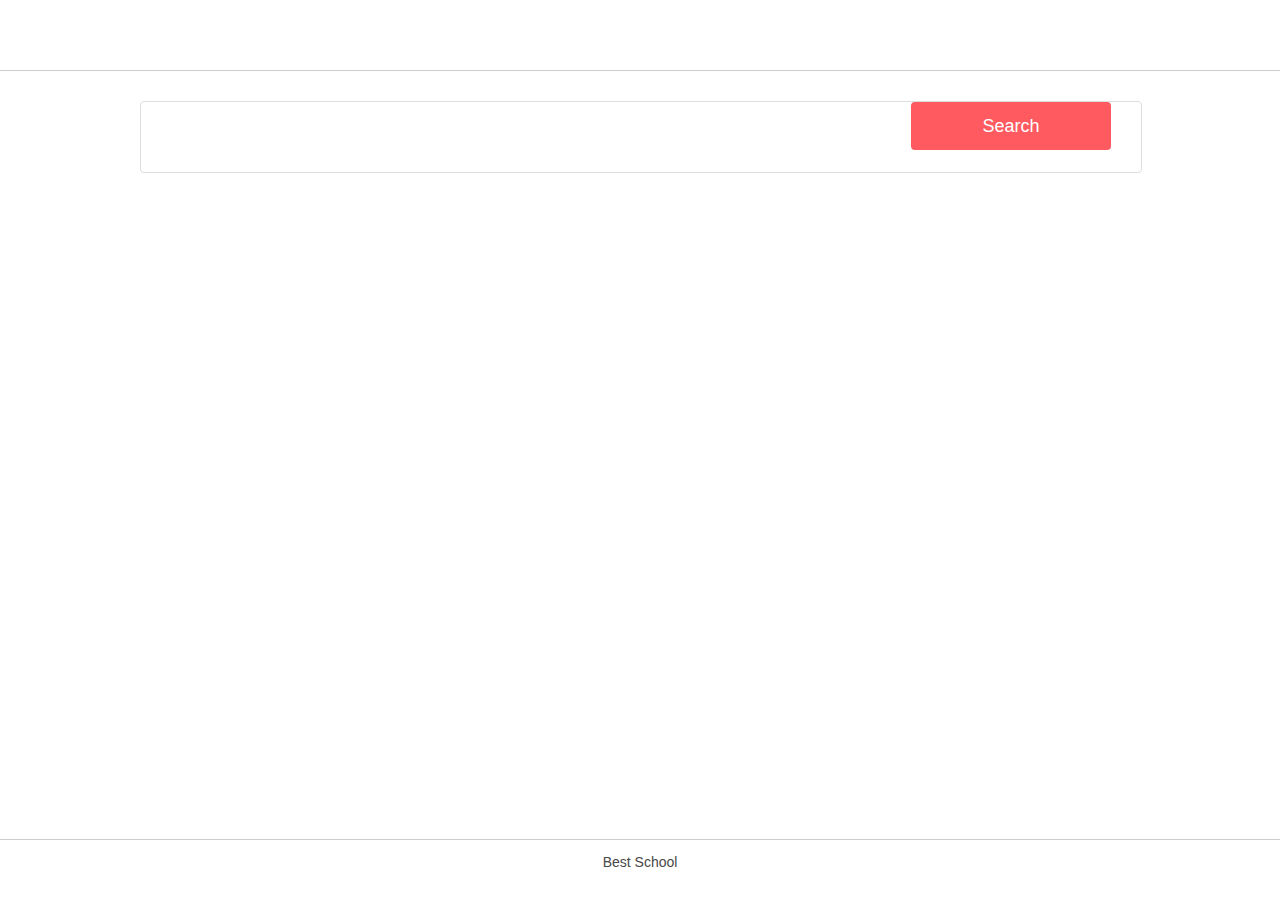
<file: AirBnB_clone/index.html>
<!DOCTYPE html>
<html>

<head>
    <link rel="stylesheet" href="styles.css" />
    <title>Icon</title>
    <link rel="icon" type="image/png"
        href="https://s3.amazonaws.com/intranet-projects-files/holbertonschool-higher-level_programming+/268/icon.png">
</head>

<body>
    <header>
        <div class="logo"></div>
        </div>
    </header>
    <div class="container">
        <section class="filters">
            <button type="select" class="button">Search</button>
        </section>
    </div>
    <main>
    </main>
    <footer>
        <p>Best School</p>
    </footer>
</body>

</html>
</file>
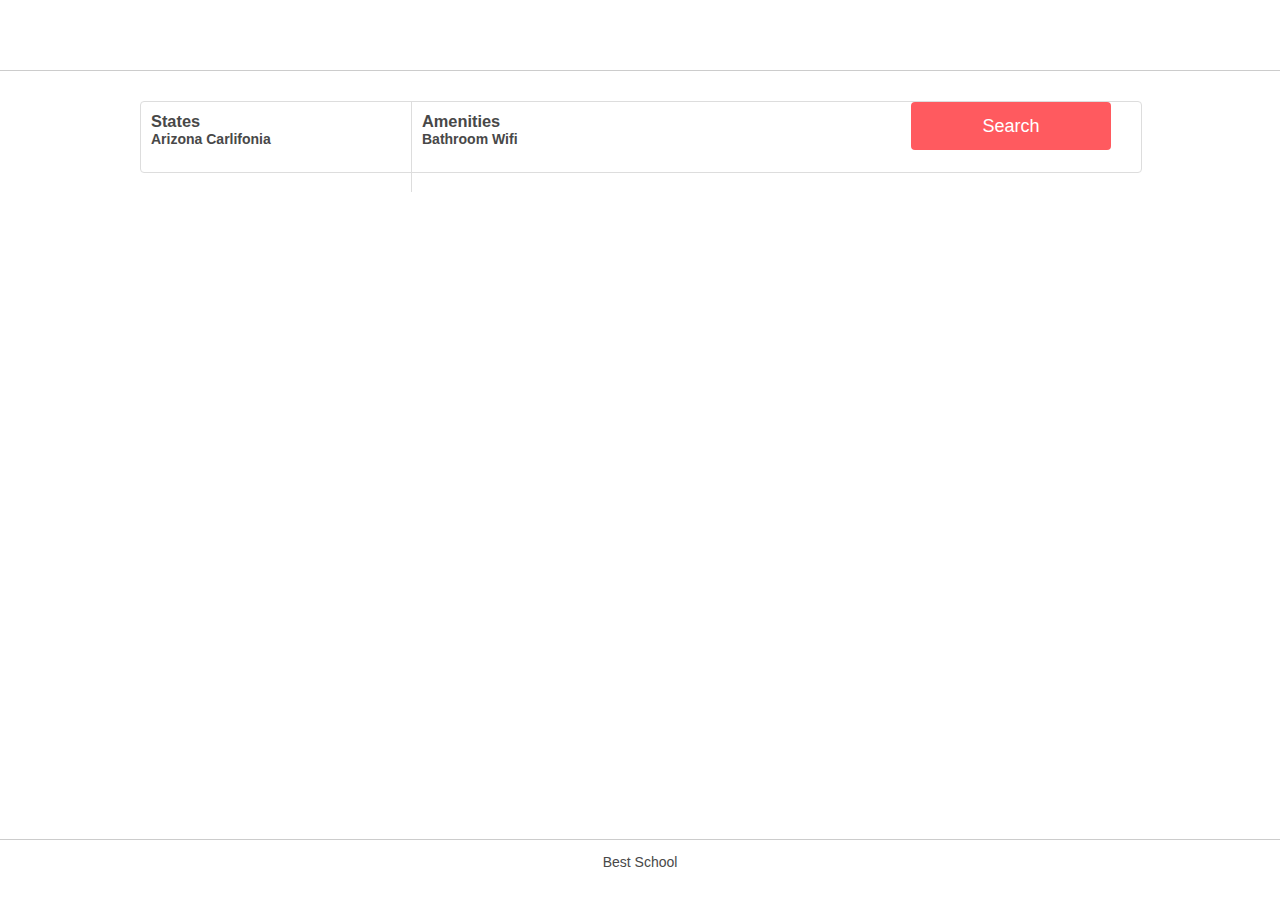
<file: AirBnB_clone/5-index.html>
<!DOCTYPE html>
<html>

<head>
    <link rel="stylesheet" href="styles.css" />
    <title>Icon</title>
    <link rel="icon" type="image/png"
        href="https://s3.amazonaws.com/intranet-projects-files/holbertonschool-higher-level_programming+/268/icon.png">
</head>

<body>
    <header>
        <div class="logo"></div>
        </div>
    </header>
    <div class="container">
        <section class="filters">
            <button class="button">Search</button>
            <div class="locations">
                <h3>States</h3>
                <h4>Arizona</h4>
                <h4>Carlifonia</h4>
            </div>
            <div class="amenities">
                <h3>Amenities</h3>
                <h4>Bathroom</h4>
                <h4>Wifi</h4>
            </div>
        </section>
    </div>
    <main>
    </main>
    <footer>
        <p>Best School</p>
    </footer>
</body>

</html>
</file>
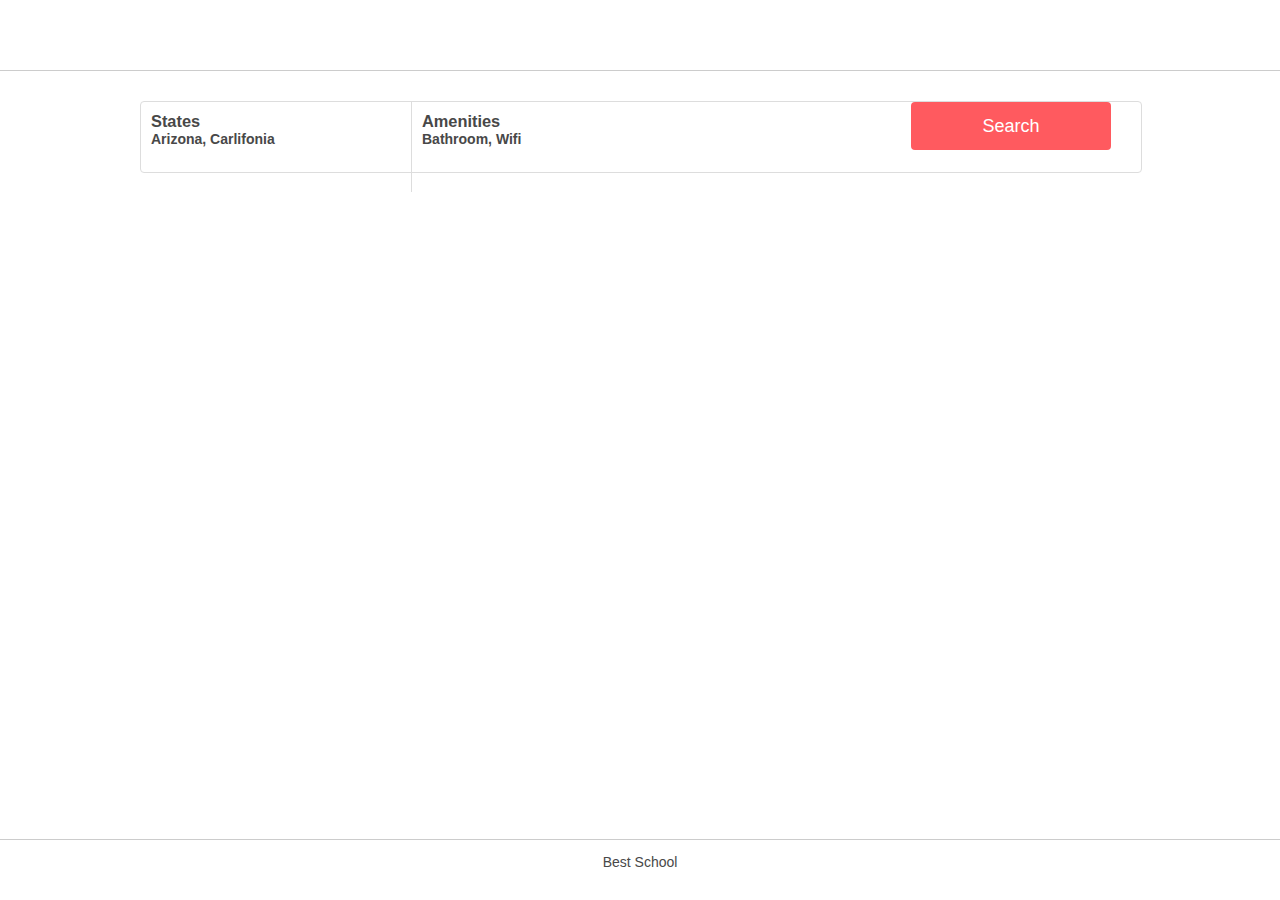
<file: AirBnB_clone/6-index.html>
<!DOCTYPE html>
<html>

<head>
    <link rel="stylesheet" href="styles.css" />
    <title>Icon</title>
    <link rel="icon" type="image/png"
        href="https://s3.amazonaws.com/intranet-projects-files/holbertonschool-higher-level_programming+/268/icon.png">
</head>

<body>
    <header>
        <div class="logo"></div>
        </div>
    </header>
    <div class="container">
        <section class="filters">
            <div class="locations">
                <h3>States</h3>
                <h4>Arizona, Carlifonia</h4>
                <div class="popover">
                    <h2>Arizona:</h2>
                    <ul>
                        <li>Yuma</li>
                        <li>Gila</li>
                    </ul>
                    <h2>Carlifonia:</h2>
                    <ul>
                        <li>Alpine</li>
                        <li>Butte</li>
                    </ul>
                </div>
            </div>
            <div class="amenities">
                <h3>Amenities</h3>
                <h4>Bathroom, Wifi</h4>
                <ul class="popover">
                    <li>Internet</li>
                    <li>TV</li>
                    <li>Kitchen</li>
                    <li>Iron</li>
                </ul>
            </div>
            <button class="button">Search</button>
        </section>
    </div>
    <main>
    </main>
    <footer>
        <p>Best School</p>
    </footer>
</body>

</html>
</file>
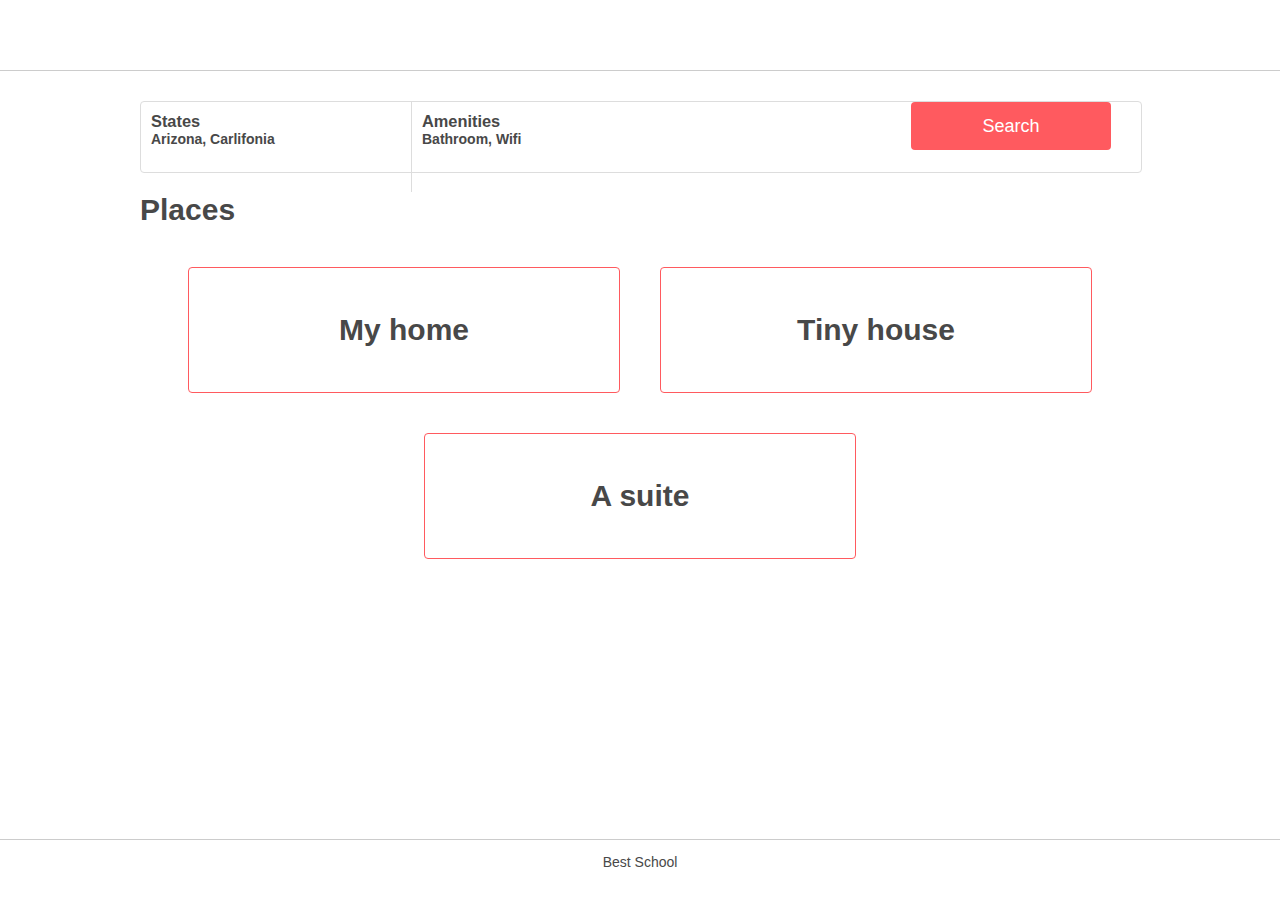
<file: AirBnB_clone/7-index.html>
<!DOCTYPE html>
<html>

<head>
    <link rel="stylesheet" href="styles.css" />
    <title>Icon</title>
    <link rel="icon" type="image/png"
        href="https://s3.amazonaws.com/intranet-projects-files/holbertonschool-higher-level_programming+/268/icon.png">
</head>

<body>
    <header>
        <div class="logo"></div>
        </div>
    </header>
    <div class="container">
        <section class="filters">
            <div class="locations">
                <h3>States</h3>
                <h4>Arizona, Carlifonia</h4>
                <div class="popover">
                    <h2>Arizona:</h2>
                    <ul>
                        <li>Yuma</li>
                        <li>Gila</li>
                    </ul>
                    <h2>Carlifonia:</h2>
                    <ul>
                        <li>Alpine</li>
                        <li>Butte</li>
                    </ul>
                </div>
            </div>
            <div class="amenities">
                <h3>Amenities</h3>
                <h4>Bathroom, Wifi</h4>
                <ul class="popover">
                    <li>Internet</li>
                    <li>TV</li>
                    <li>Kitchen</li>
                    <li>Iron</li>
                </ul>
            </div>
            <button class="button">Search</button>
        </section>
        <section class="places">
            <h1>Places</h1>
            <article>
                <h2>My home</h2>
            </article>
            <article>
                <h2>Tiny house</h2>
            </article>
            <article>
                <h2>A suite</h2>
            </article>
        </section>
    </div>
    <main>
    </main>
    <footer>
        <p>Best School</p>
    </footer>
</body>

</html>
</file>
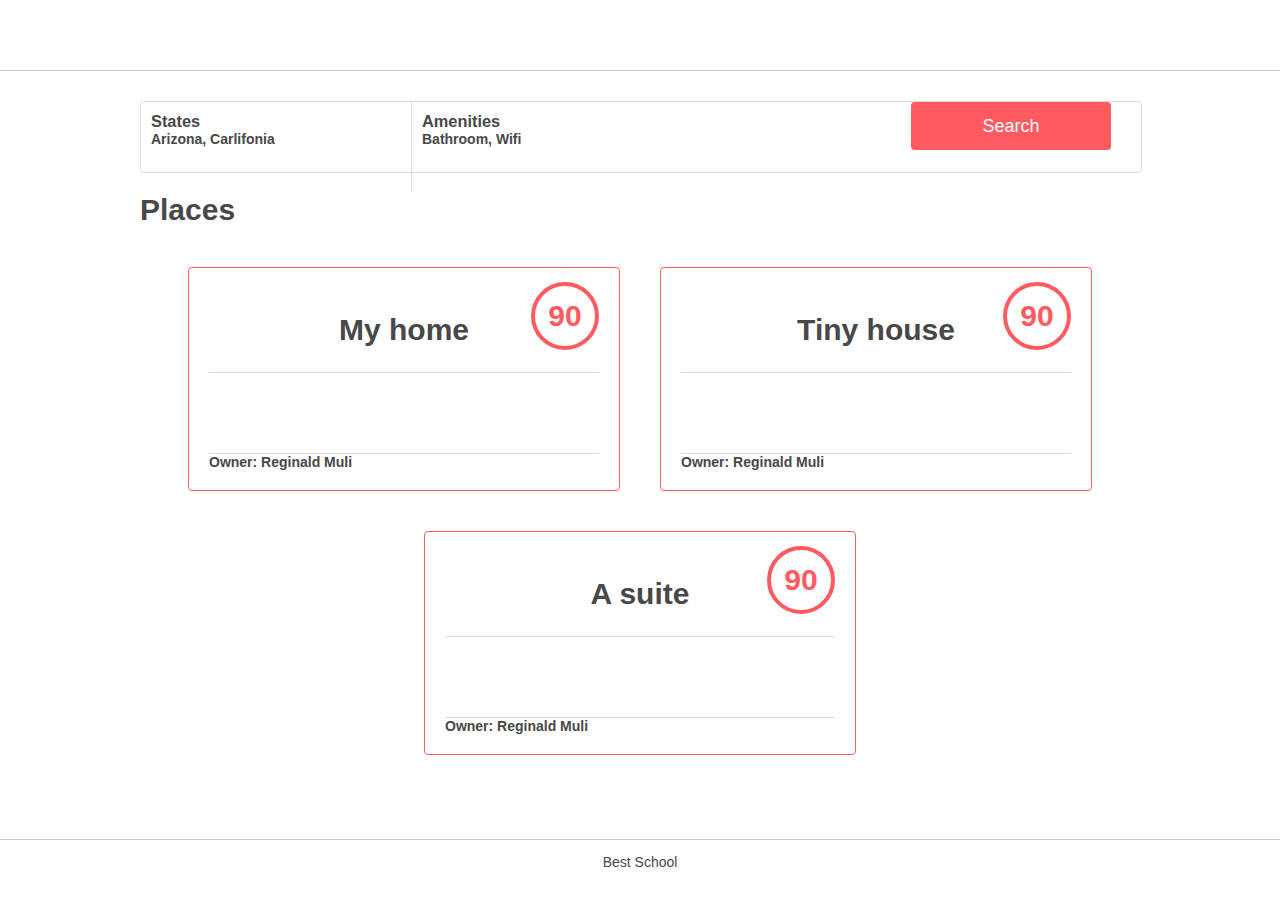
<file: AirBnB_clone/8-index.html>
<!DOCTYPE html>
<html>

<head>
    <link rel="stylesheet" href="styles.css" />
    <title>Icon</title>
    <link rel="icon" type="image/png"
        href="https://s3.amazonaws.com/intranet-projects-files/holbertonschool-higher-level_programming+/268/icon.png">
</head>

<body>
    <header>
        <div class="logo"></div>
        </div>
    </header>
    <div class="container">
        <section class="filters">
            <div class="locations">
                <h3>States</h3>
                <h4>Arizona, Carlifonia</h4>
                <div class="popover">
                    <h2>Arizona:</h2>
                    <ul>
                        <li>Yuma</li>
                        <li>Gila</li>
                    </ul>
                    <h2>Carlifonia:</h2>
                    <ul>
                        <li>Alpine</li>
                        <li>Butte</li>
                    </ul>
                </div>
            </div>
            <div class="amenities">
                <h3>Amenities</h3>
                <h4>Bathroom, Wifi</h4>
                <ul class="popover">
                    <li>Internet</li>
                    <li>TV</li>
                    <li>Kitchen</li>
                    <li>Iron</li>
                </ul>
            </div>
            <button class="button">Search</button>
        </section>
        <section class="places">
            <h1>Places</h1>
            <article>
                <h2>My home</h2>
                <div class="price_by_night">
                    <strong>90</strong>
                </div>
                <div class="information">
                    <div class="max_guest"></div>
                    <div class="number_rooms"></div>
                    <div class="number_bathrooms"></div>
                </div>
                <div class="user"><strong>Owner: Reginald Muli</strong></div>
                <div class="description"></div>
            </article>
            <article>
                <h2>Tiny house</h2>
                <div class="price_by_night">
                    <strong>90</strong>
                </div>
                <div class="information">
                    <div class="max_guest"></div>
                    <div class="number_rooms"></div>
                    <div class="number_bathrooms"></div>
                </div>
                <div class="user"><strong>Owner: Reginald Muli</strong></div>
                <div class="description"></div>
            </article>
            <article>
                <h2>A suite</h2>
                <div class="price_by_night">
                    <strong>90</strong>
                </div>
                <div class="information">
                    <div class="max_guest"></div>
                    <div class="number_rooms"></div>
                    <div class="number_bathrooms"></div>
                </div>
                <div class="user"><strong>Owner: Reginald Muli</strong></div>
                <div class="description"></div>
            </article>
        </section>
    </div>
    <main>
    </main>
    <footer>
        <p>Best School</p>
    </footer>
</body>

</html>
</file>
<file: AirBnB_clone/styles.css>
body {
    margin: 0px;
    padding: 0px;
    min-height: 100vh;
    display: flex;
    flex-direction: column;
    color: #484848;
    font-size: 14px;
    font-family: Circular, "Helvetica Neue", Helvetica, Arial, sans-serif;
}

header {
    background-color: #ffffff;
    height: 70px;
    width: 100%;
    border-bottom: 1px solid #CCCCCC;
    padding-left: 20px;
}

header div {
    width: 140px;
    height: 69px;
    background-image: url('https://s3.amazonaws.com/intranet-projects-files/holbertonschool-higher-level_programming+/268/logo.png');
    background-repeat: no-repeat;
}

.container {
    margin-top: 30px;
    margin-bottom: 30px;
    margin-left: auto;
    margin-right: auto;
    width: 100%;
    max-width: 1000px;
}

.filters {
    display: table;
    background-color: white;
    height: 70px;
    width: 100%;
    border: 1px solid #DDDDDD;
    border-radius: 4px;
}

.locations {
    display: inline-block;
    height: 100%;
    width: 25%;
    padding: 10px;
    border-right: 1px solid #DDDDDD;
}

.amenities {
    display: inline-block;
    height: 100%;
    width: 25%;
    padding: 10px;
}

h3 {
    font-weight: 600;
    margin: 0;
}

h4 {
    display: inline;
    font-weight: 400px;
    font-size: 14px;
    text-overflow: ellipsis;
    overflow: hidden;
    white-space: nowrap;
    width: 75%;
    margin: 0;
}

.locations:hover,
.amenities:hover {
    background-color: #fafafa;
}

.button {
    font-size: 18px;
    background-color: #ff5a5f;
    color: #ffffff;
    height: 48px;
    width: 20%;
    min-width: 150px;
    float: right;
    border: none;
    border-radius: 4px;
    margin: auto 30px;


}

.button:hover {
    background-color: rgba(255, 90, 95, .9);
}

.popover {
    background-color: #fafafa;
    border: 1px solid #dddddd;
    position: absolute;
    border-radius: 4px;
    display: none;
    width: 25%;
}

li {
    list-style: none;
    margin: 0;
}

.locations:hover .popover,
.amenities:hover .popover {
    display: block;
}

.places {
    display: flex;
    flex-flow: row wrap;
    justify-content: center;
    width: 100%
}

h1 {
    width: 100%;
    font-size: 30px;
}

article {
    display: inline-block;
    width: 390px;
    margin: 20px;
    padding: 20px;
    border: 1px solid #ff5a5f;
    border-radius: 4px;
}

h2 {
    font-size: 30px;
    text-align: center;
}

.price_by_night {
    color: #ff5a5f;
    border: 4px solid #ff5a5f;
    border-radius: 50%;
    min-width: 60px;
    height: 60px;
    font-size: 30px;
    float: right;
    display: flex;
    margin-top: -90px;
    justify-content: center;
    align-items: center;
}

.information {
    height: 80px;
    border-top: 1px solid #dddddd;
    border-bottom: 1px solid #dddddd;
    align-items: center;
    display: flex;
    flex-direction: row;
    height: 80px;
    justify-content: space-around;
    text-align: center;
}

.max_guest {
    width: 100px;
    background-image: url('https://s3.amazonaws.com/intranet-projects-files/holbertonschool-higher-level_programming+/268/icon_group.png');
    background-repeat: no-repeat;
}

.number_rooms {
    width: 100px;
    background-image: url('https://s3.amazonaws.com/intranet-projects-files/holbertonschool-higher-level_programming+/268/icon_bed.png');
    background-repeat: no-repeat;
}

.number_bathrooms {
    width: 100px;
    background-image: url('https://s3.amazonaws.com/intranet-projects-files/holbertonschool-higher-level_programming+/268/icon_bath.png');
    background-repeat: no-repeat;
}

main {
    margin: 0px;
    padding: 0px;
    flex: 1;
}

footer {
    background-color: #FFFFFF;
    height: 60px;
    width: 100%;
    border-top: 1px solid #CCCCCC;
}

footer p {
    text-align: center;
}
</file>
